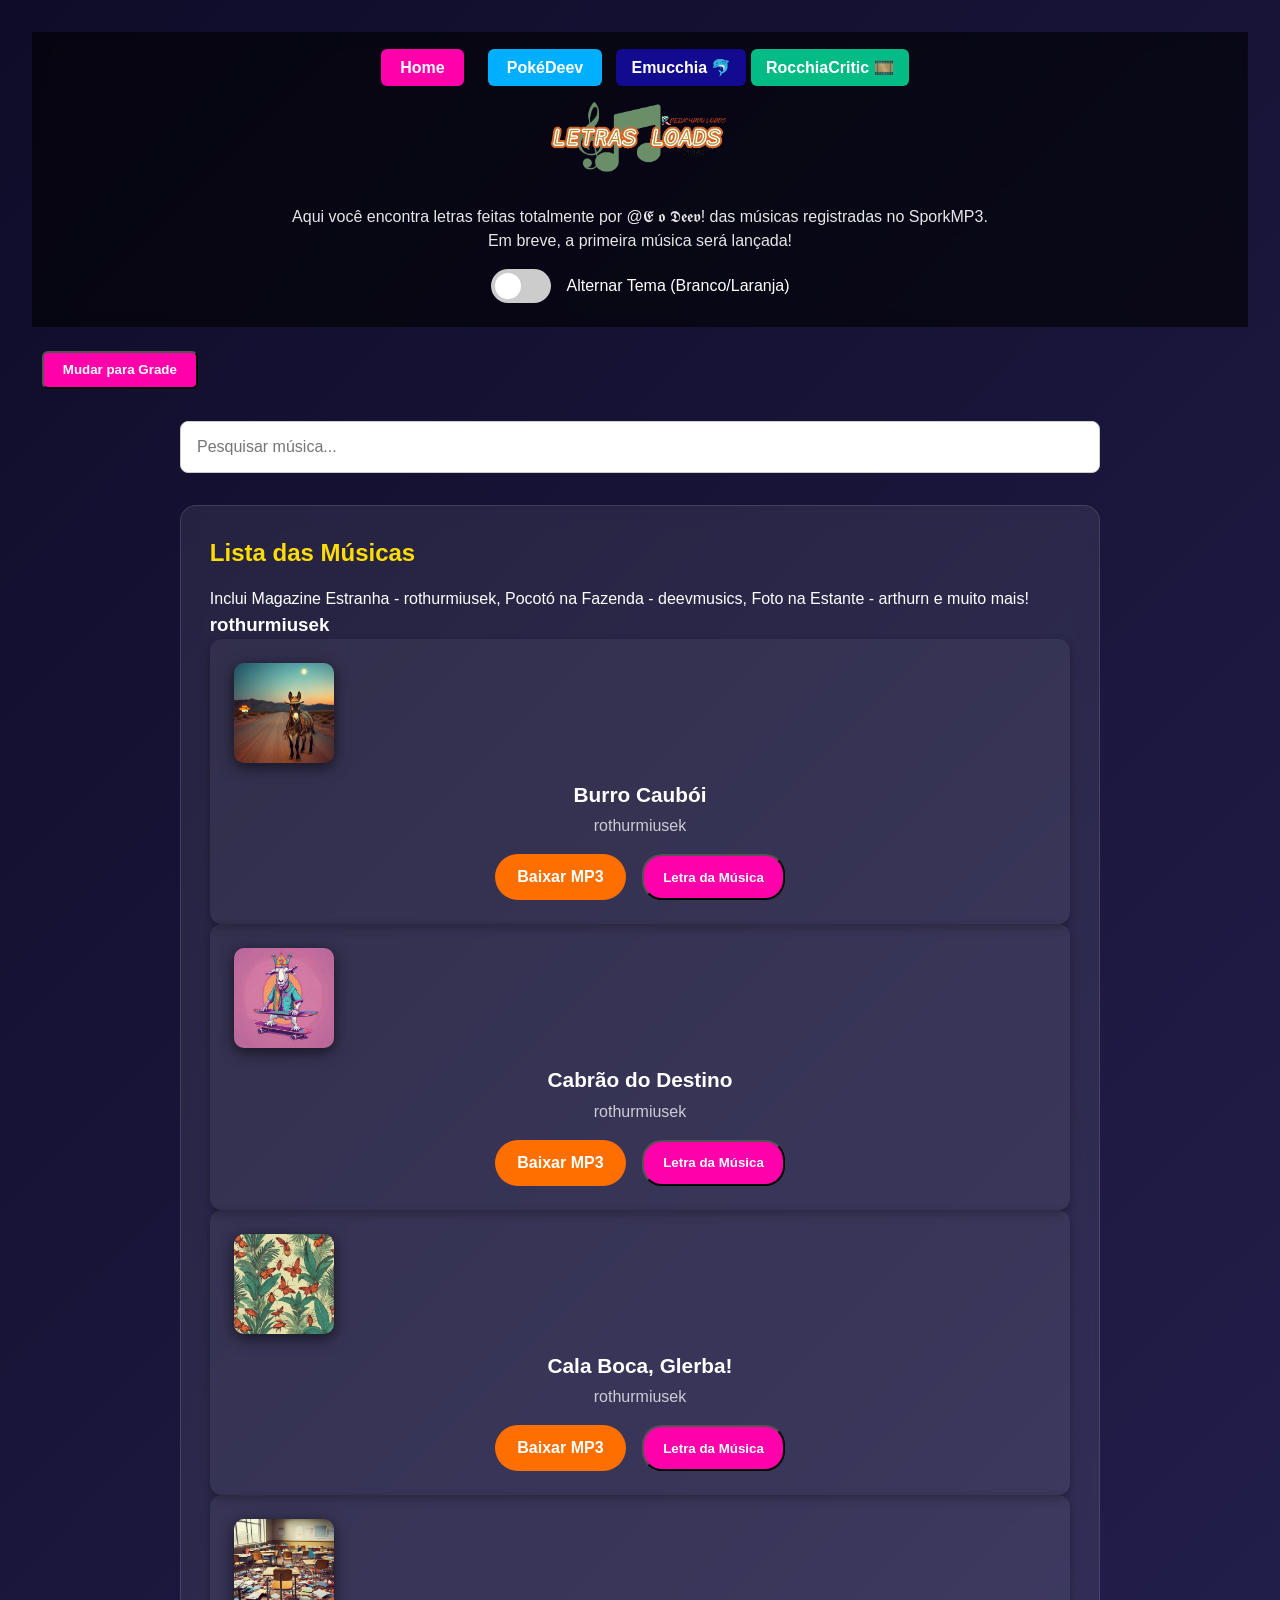
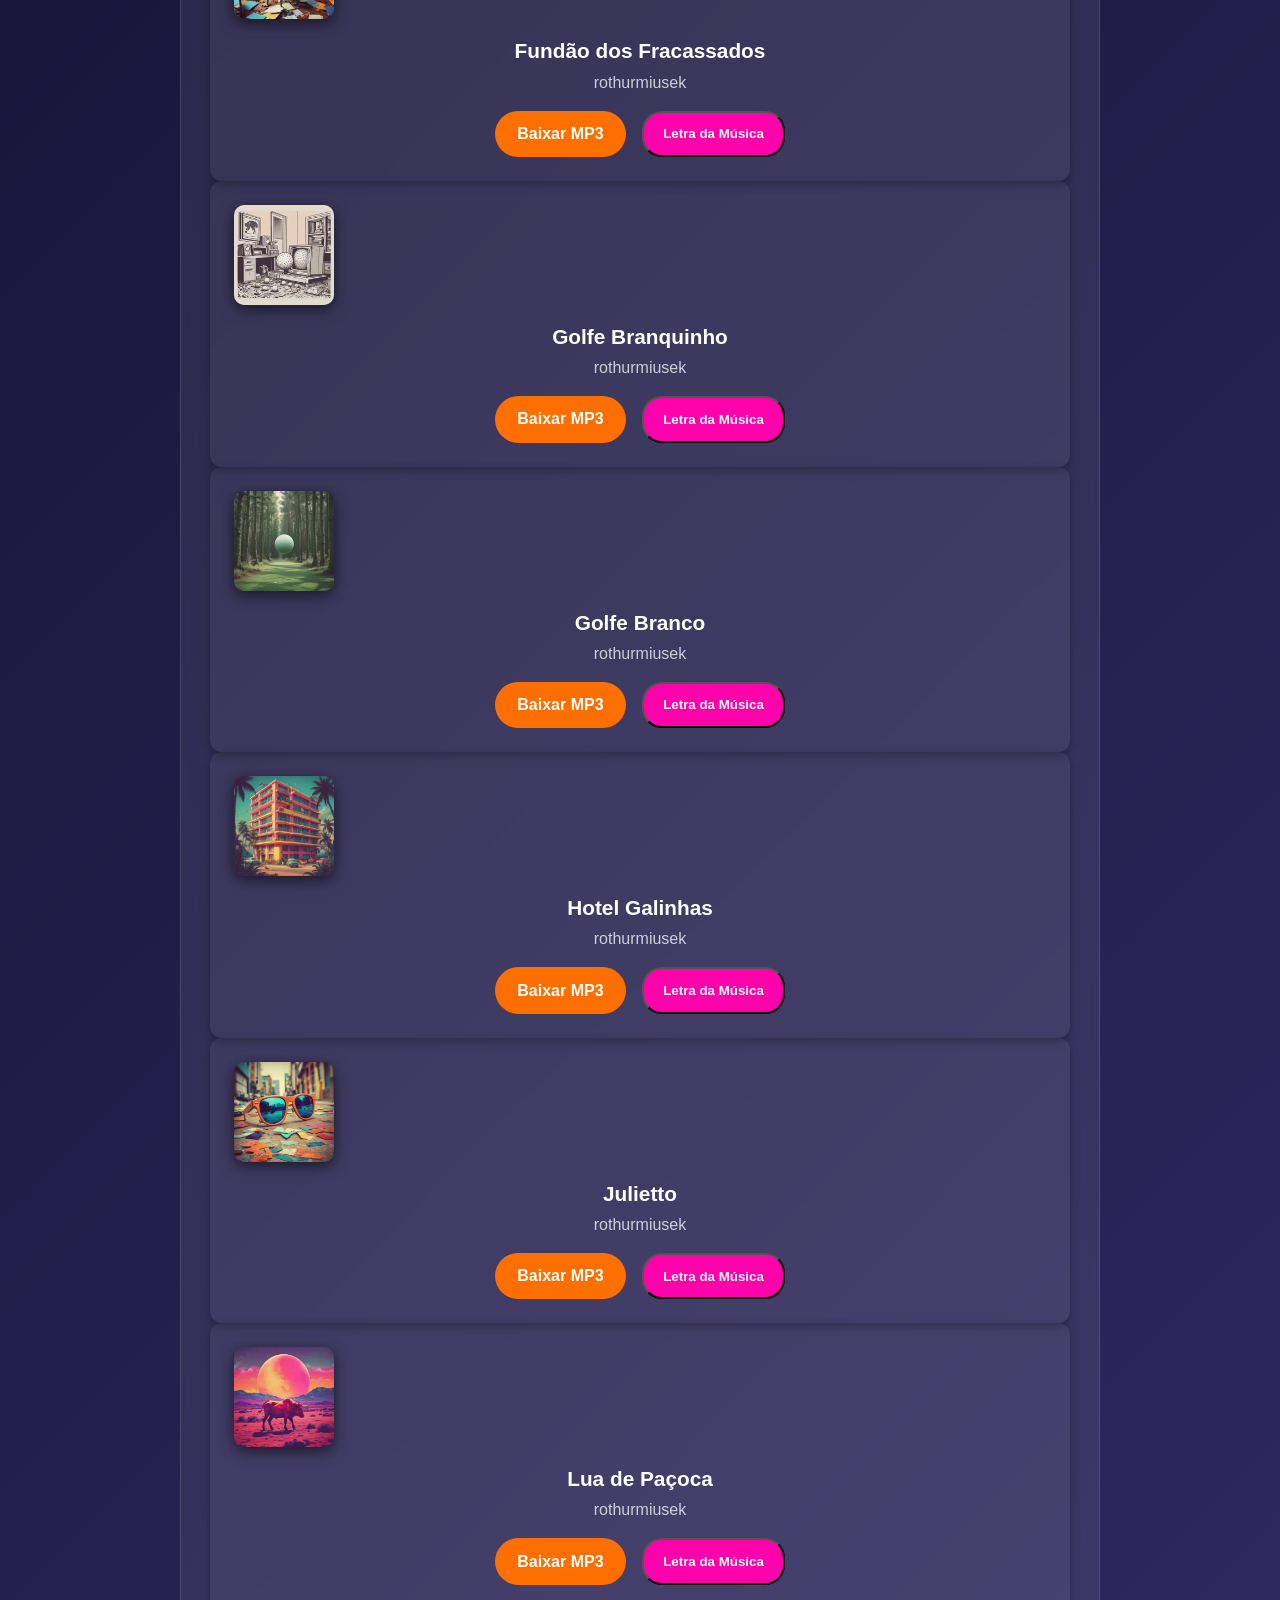
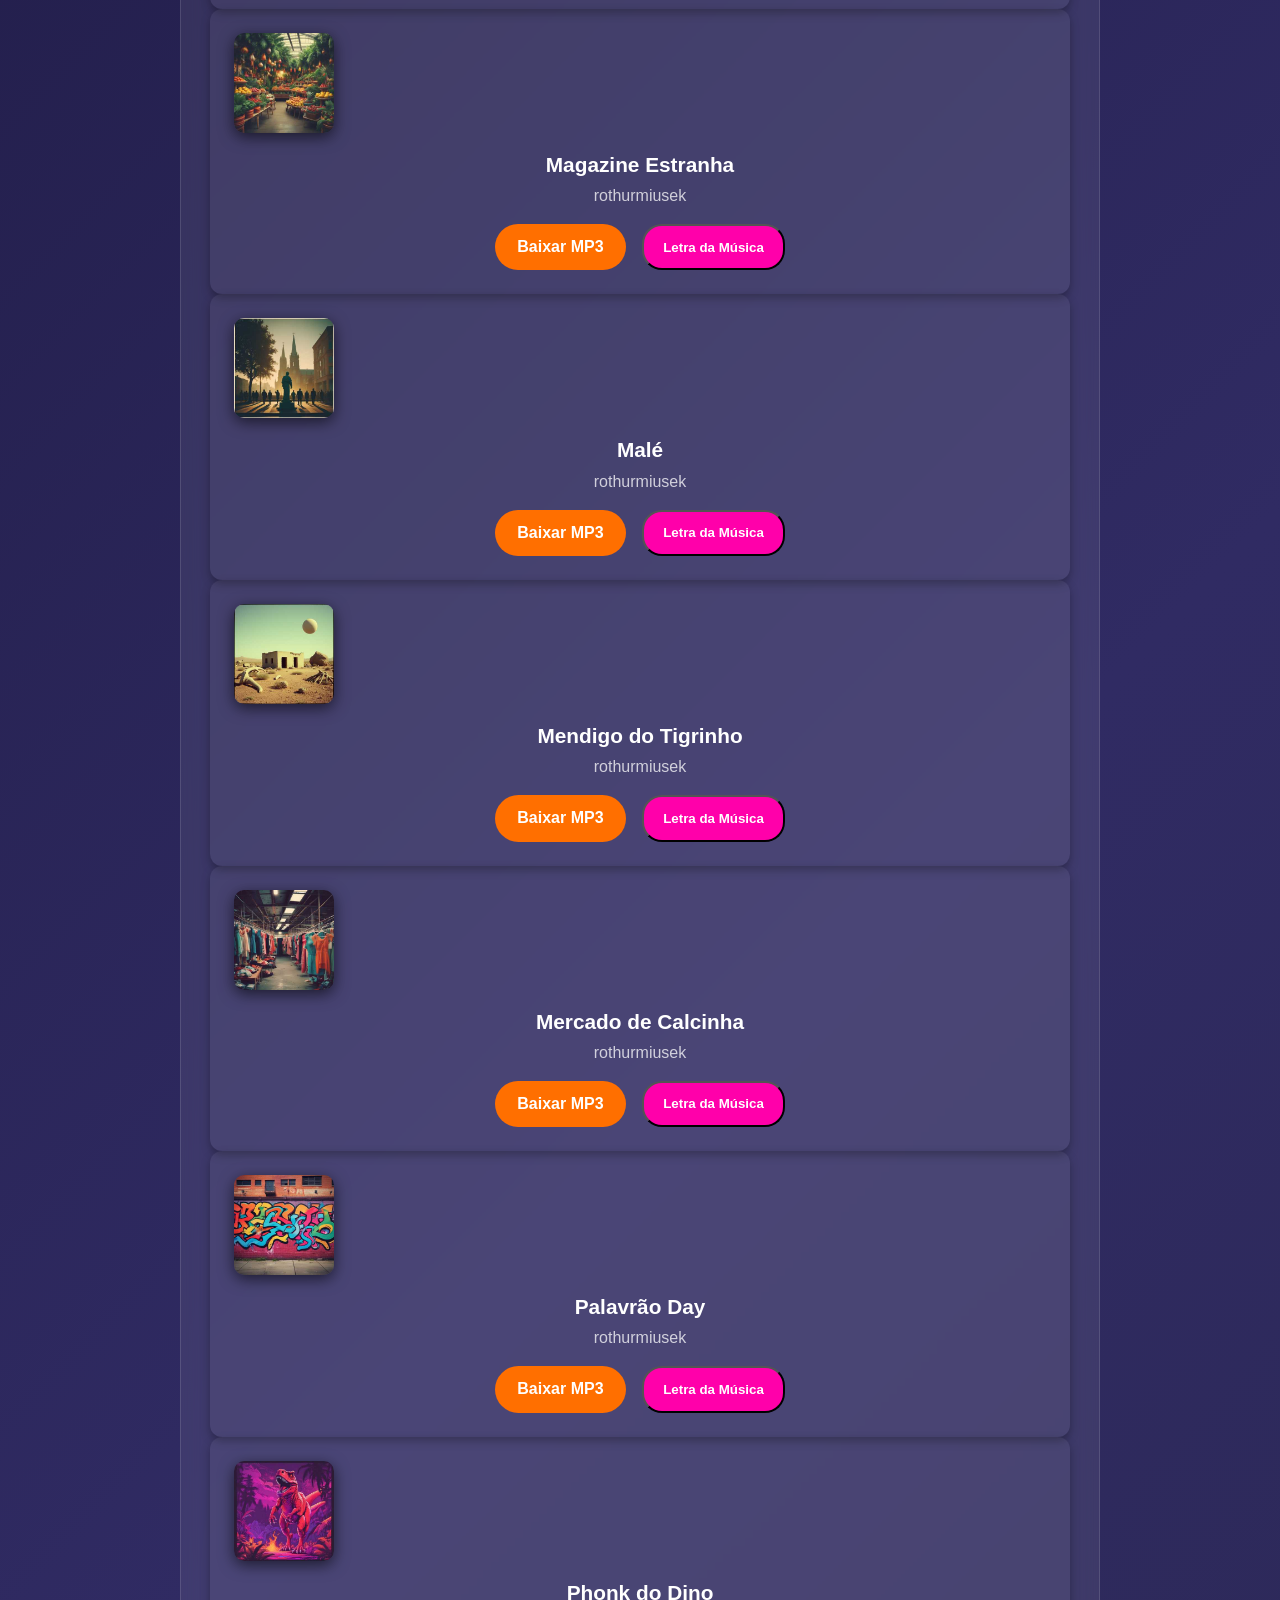
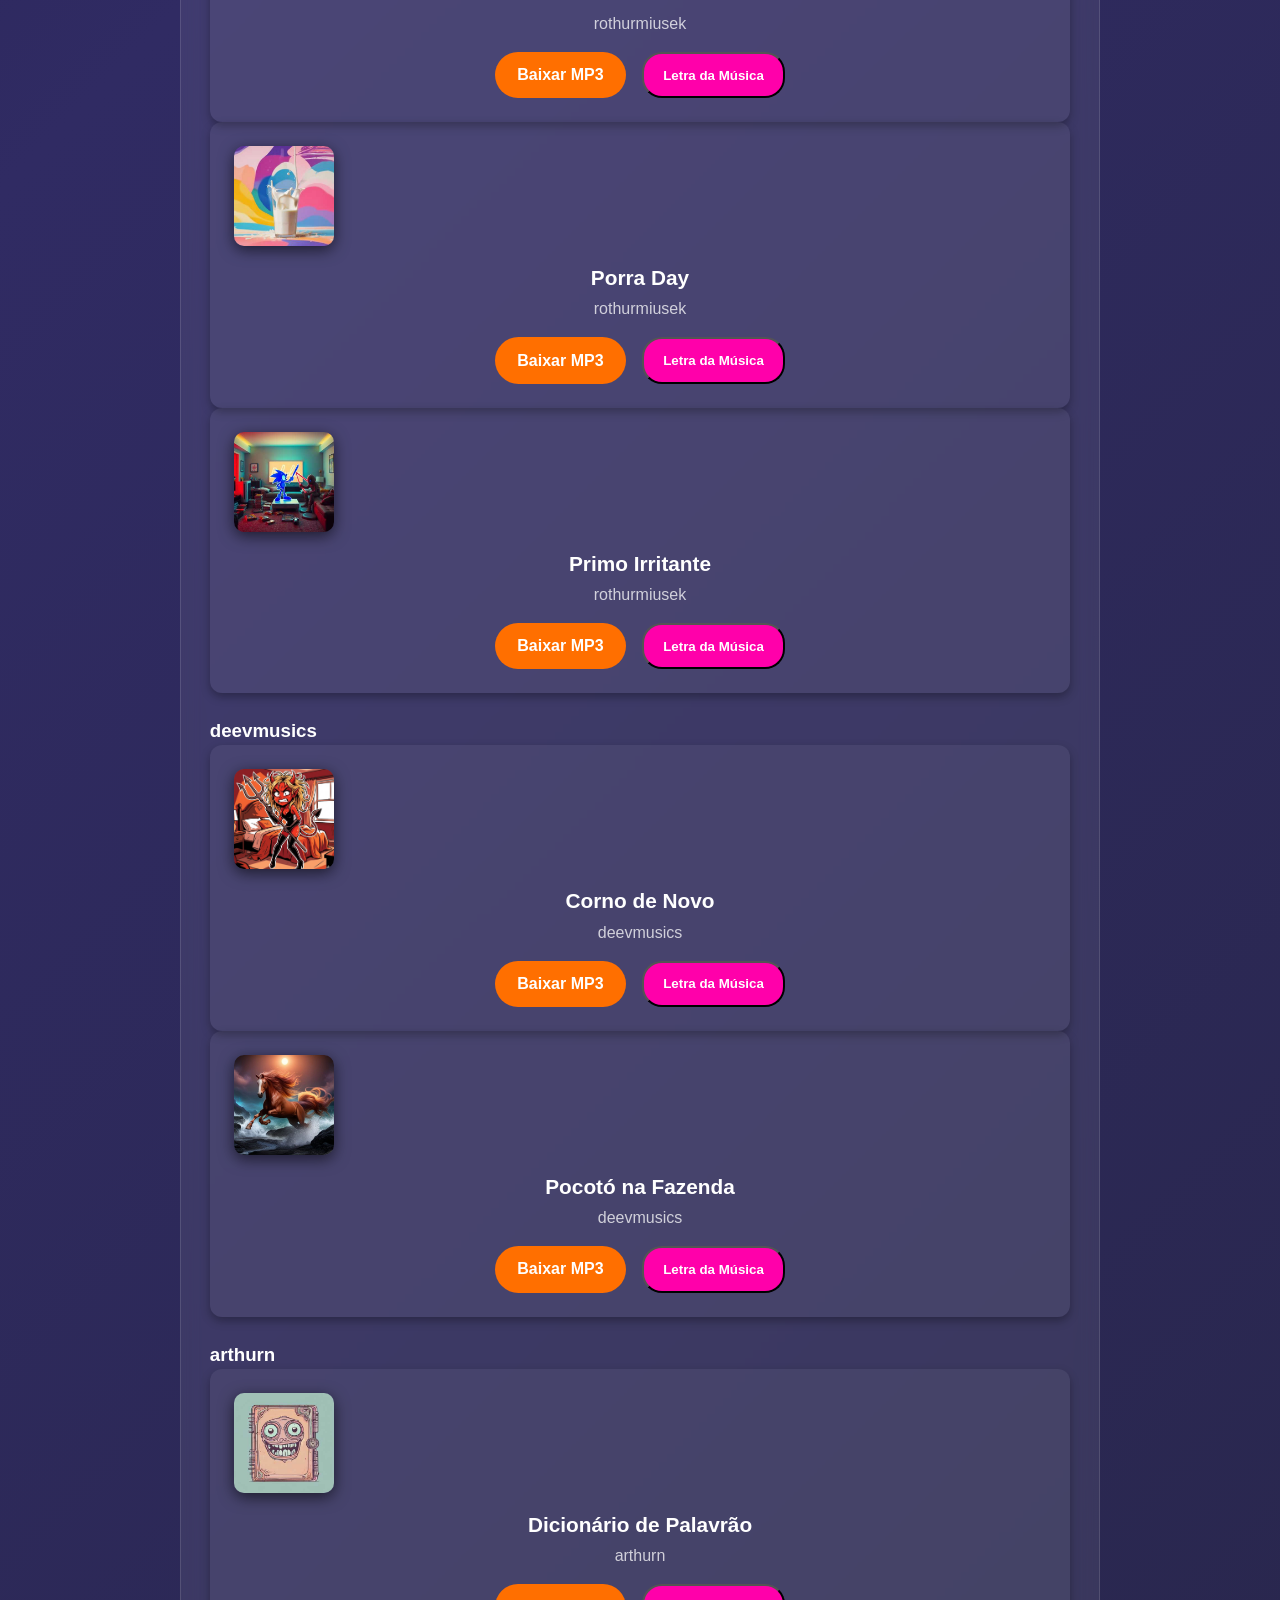
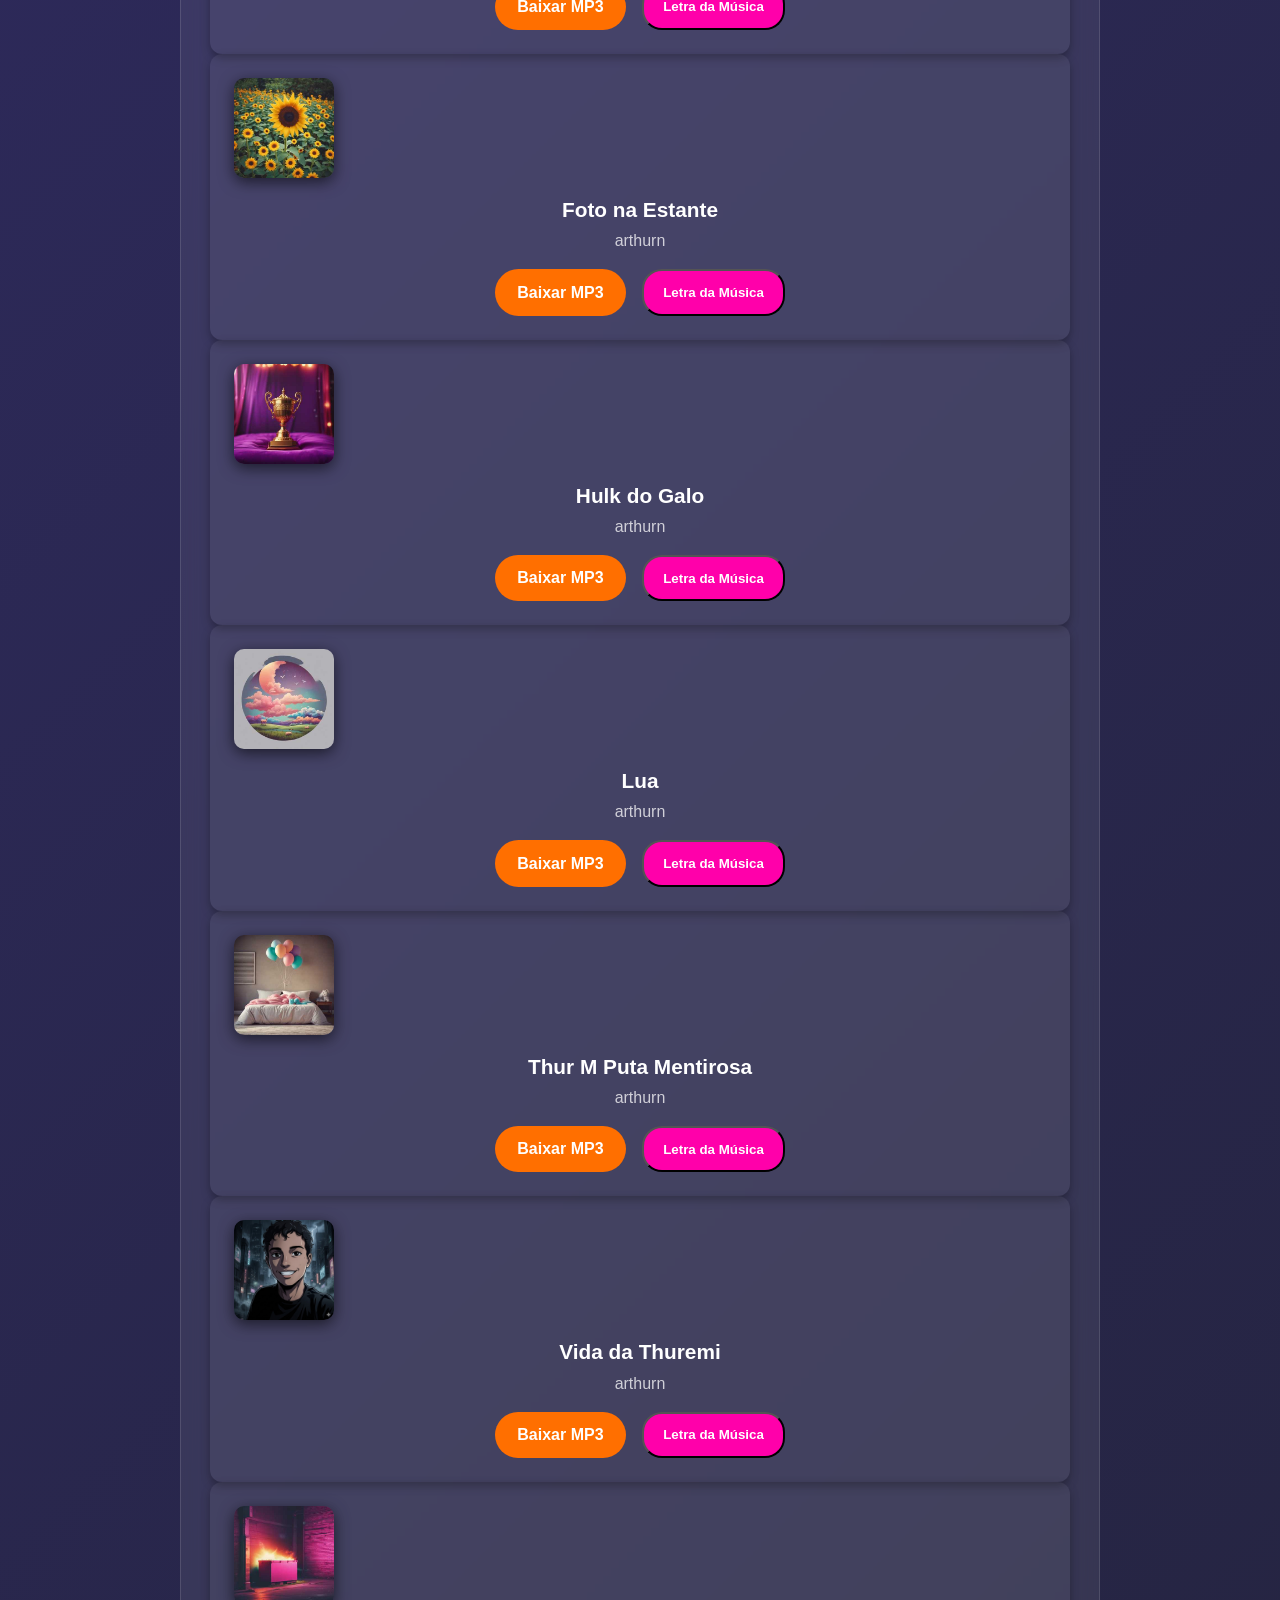
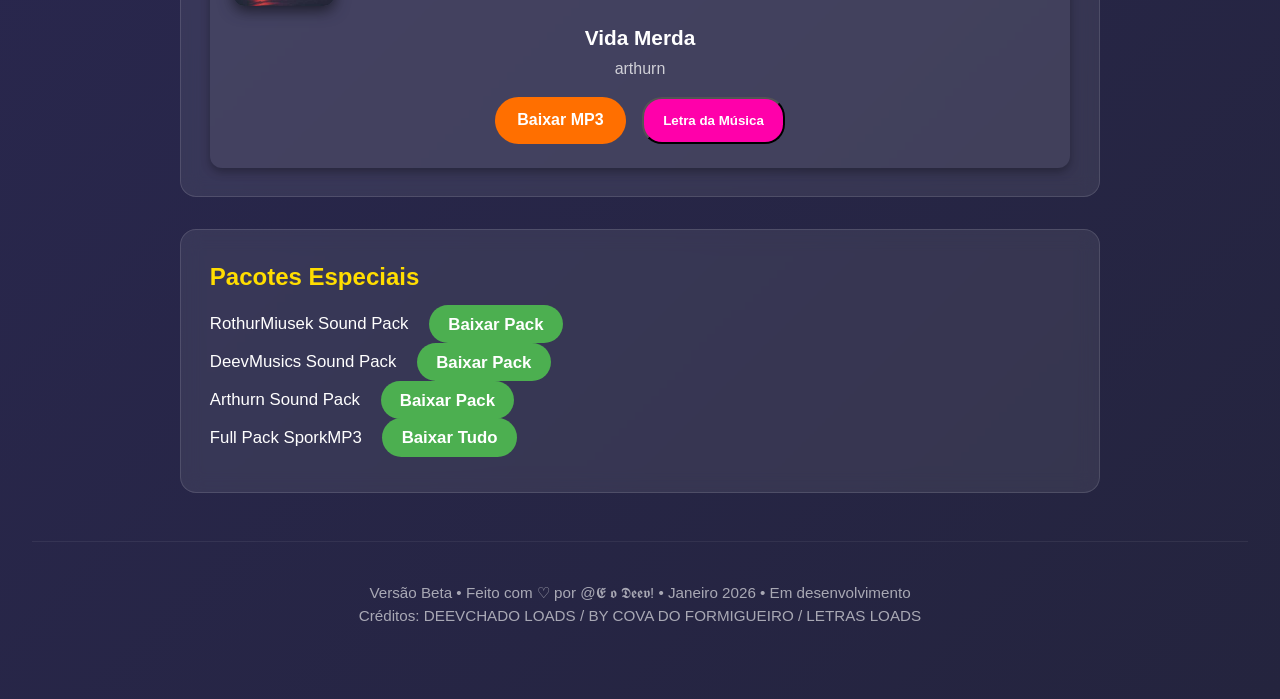
<file: letras/letras.html>
<!DOCTYPE html>
<html lang="pt-br">
<head>
  <meta charset="UTF-8" />
  <meta name="viewport" content="width=device-width, initial-scale=1.0"/>
  <title>Canal Letras • Versão Beta 2026</title>
  <link rel="stylesheet" href="styles.css">
</head>
<body>

<header>
  <div class="nav-buttons">
    <a href="../index.html" class="btn">Home</a>
    <a href="C:\Users\CLIENTE\Downloads\deevchadoloads\pokedeev.html" class="poke-btn">PokéDeev</a>
    <a href="C:\Users\CLIENTE\Downloads\deevchadoloads\emucchia.html" class="emucchia-btn">Emucchia 🐬</a>
    <a href="C:\Users\CLIENTE\Downloads\deevchadoloads\rocchiacritic.html" class="rc-btn">RocchiaCritic 🎞️</a>
  </div>
  <img src="../assets/logos/logo-letras.png" alt="Logo Letras Loads" class="logo">
  <h1></h1>
  <p>Aqui você encontra letras feitas totalmente por @𝕰́ 𝖔 𝕯𝖊𝖊𝖛! das músicas registradas no SporkMP3. Em breve, a primeira música será lançada!</p>
  <div class="theme-toggle">
    <label class="switch">
      <input type="checkbox" id="theme-switch">
      <span class="slider"></span>
    </label>
    <span>Alternar Tema (Branco/Laranja)</span>
  </div>
</header>

<div class="layout-toggle">
  <button id="toggle-layout" class="btn">Mudar para Grade</button>
</div>

<main class="container">
  <div class="search-bar">
    <input type="text" id="search-input" placeholder="Pesquisar música...">
  </div>

  <section class="card" id="musicas-section">
    <h2>Lista das Músicas</h2>
    <p>Inclui Magazine Estranha - rothurmiusek, Pocotó na Fazenda - deevmusics, Foto na Estante - arthurn e muito mais!</p>
    <div class="track-list" id="track-list">
      <!-- As faixas serão inseridas via JavaScript -->
    </div>
  </section>

  <section class="card" id="packs-section">
    <h2>Pacotes Especiais</h2>
    <ul>
      <li>RothurMiusek Sound Pack <a href="https://drive.google.com/file/d/1ZKLhK-z6BBni1OcJ6zSygm1N2unZLDYi/view?usp=sharing" class="download-btn">Baixar Pack</a></li>
      <li>DeevMusics Sound Pack <a href="https://drive.google.com/file/d/16AJ5Xa1X5ekGiNQ5pEstFqiEO_zXoNDa/view?usp=sharing" class="download-btn">Baixar Pack</a></li>
      <li>Arthurn Sound Pack <a href="https://drive.google.com/file/d/1F5wMYDXGHWBZYVH1w7AiFZrdLVyDt5zx/view?usp=sharing" class="download-btn">Baixar Pack</a></li>
      <li>Full Pack SporkMP3 <a href="https://drive.google.com/file/d/1PT-mWmf6pnLeLt1lULsY9rOdNF9Wgqxu/view?usp=sharing" class="download-btn">Baixar Tudo</a></li>
    </ul>
  </section>
</main>

<footer>
  Versão Beta • Feito com ♡ por @𝕰́ 𝖔 𝕯𝖊𝖊𝖛! • Janeiro 2026 • Em desenvolvimento <br>
  Créditos: DEEVCHADO LOADS / BY COVA DO FORMIGUEIRO / LETRAS LOADS
</footer>

<script src="letras.js"></script>
<script src="script.js"></script>
</body>
</html>
</file>
<file: letras/styles.css>
* {
  margin: 0;
  padding: 0;
  box-sizing: border-box;
}

body {
  font-family: 'Segoe UI', sans-serif;
  background: linear-gradient(135deg, #0f0c29, #302b63, #24243e);
  color: white;
  min-height: 100vh;
  line-height: 1.5;
  transition: background 0.3s, color 0.3s;
  margin: 2rem;
}

body.theme-white {
  background: #ffffff;
  color: #000000;
}

body.theme-orange {
  background: #ff9800;
  color: #000000;
}

header {
  background: rgba(0,0,0,0.6);
  padding: 1.5rem 1rem;
  text-align: center;
  backdrop-filter: blur(8px);
  transition: background 0.3s;
  margin-bottom: 1.5rem;
}

.logo {
  max-width: 180px;
  margin-bottom: 1rem;
}

.nav-buttons {
  margin-bottom: 1rem;
}

.btn, .poke-btn {
  padding: 0.6rem 1.2rem;
  color: white;
  text-decoration: none;
  border-radius: 6px;
  margin: 0 0.6rem;
  font-weight: bold;
  transition: all 0.2s;
}

.btn {
  background: #ff00aa;
}

.poke-btn {
  background: #00afff;
}

.emucchia-btn {
    background-color: #120a8f;
    color: white;
    padding: 10px 15px;
    border-radius: 6px;
    text-decoration: none;
    font-weight: bold;
    transition: background 0.3s;
}

.rc-btn {
    background-color: #03bb85;
    color: white;
    padding: 10px 15px;
    border-radius: 6px;
    text-decoration: none;
    font-weight: bold;
    transition: background 0.3s;
}


.btn:hover, .poke-btn:hover {
  opacity: 0.9;
  transform: translateY(-2px);
}

.theme-toggle {
  margin-top: 1rem;
  display: flex;
  align-items: center;
  justify-content: center;
  gap: 1rem;
}

/* ... (o resto do CSS permanece igual ao que você enviou, incluindo .lyrics-modal, .track-list.grid, etc.) ... */

/* Adição pequena para packs */
#packs-section ul li {
  margin: 0.8rem 0;
}

#packs-section .download-btn {
  margin-left: 1rem;
  background: #4caf50;
}

#packs-section .download-btn:hover {
  background: #388e3c;
}

.switch {
  position: relative;
  display: inline-block;
  width: 60px;
  height: 34px;
}

.switch input {
  opacity: 0;
  width: 0;
  height: 0;
}

.slider {
  position: absolute;
  cursor: pointer;
  top: 0;
  left: 0;
  right: 0;
  bottom: 0;
  background-color: #ccc;
  transition: .4s;
  border-radius: 34px;
}

.slider:before {
  position: absolute;
  content: "";
  height: 26px;
  width: 26px;
  left: 4px;
  bottom: 4px;
  background-color: white;
  transition: .4s;
  border-radius: 50%;
}

input:checked + .slider {
  background-color: #ff9800;
}

input:checked + .slider:before {
  transform: translateX(26px);
}

h1 {
  font-size: 2.6rem;
  letter-spacing: 2px;
  text-shadow: 0 0 15px #ff00aa;
  margin-bottom: 0.5rem;
}

header p {
  opacity: 0.9;
  max-width: 700px;
  margin: 0 auto;
}

.container {
  max-width: 960px;
  margin: 2rem auto;
  padding: 0 20px;
}

.card {
  background: rgba(255,255,255,0.08);
  border-radius: 16px;
  padding: 1.8rem;
  margin-bottom: 2rem;
  backdrop-filter: blur(10px);
  border: 1px solid rgba(255,255,255,0.12);
  transition: all 0.25s ease, background 0.3s;
}

body.theme-white .card {
  background: rgba(0,0,0,0.08);
  border-color: rgba(0,0,0,0.12);
}

body.theme-orange .card {
  background: rgba(255,255,255,0.2);
  border-color: rgba(255,255,255,0.3);
}

.card:hover {
  transform: translateY(-6px);
  box-shadow: 0 20px 40px rgba(0,0,0,0.5);
}

h2 {
  margin-bottom: 1rem;
  color: #ffdd00;
}

body.theme-white h2, body.theme-orange h2 {
  color: #ff5722;
}

.search-bar {
  margin-bottom: 2rem;
}

#search-input {
  width: 100%;
  padding: 1rem;
  border-radius: 8px;
  border: 1px solid #ccc;
  font-size: 1rem;
  transition: border 0.3s;
}

body.theme-white #search-input {
  border-color: #000;
}

body.theme-orange #search-input {
  border-color: #fff;
}

.track-list {
  display: flex;
  flex-direction: column;
  gap: 1.5rem; /* Blocos separados */
}

.track {
  display: flex;
  flex-direction: column;
  background: rgba(255,255,255,0.05);
  border-radius: 12px;
  padding: 1.5rem;
  transition: all 0.2s;
  box-shadow: 0 4px 10px rgba(0,0,0,0.3);
}

.track:hover {
  background: rgba(255,255,255,0.12);
}

.cover {
  width: 100px;
  height: 100px;
  border-radius: 10px;
  object-fit: cover;
  box-shadow: 0 4px 15px rgba(0,0,0,0.6);
  margin-bottom: 1rem;
}

.info {
  text-align: center;
  margin-bottom: 1rem;
}

.info h3 {
  margin: 0;
  font-size: 1.3rem;
}

.info p {
  margin: 4px 0 0;
  opacity: 0.75;
  font-size: 1rem;
}

.audio-player {
  margin: 1rem 0;
  text-align: center;
}

.action-buttons {
  display: flex;
  justify-content: center;
  gap: 1rem;
}

.download-btn, .lyrics-btn {
  padding: 0.6rem 1.2rem;
  background: #ff00aa;
  color: white;
  text-decoration: none;
  border-radius: 20px;
  font-weight: bold;
  transition: 0.2s;
  cursor: pointer;
}

.download-btn:hover, .lyrics-btn:hover {
  background: #cc0088;
}

.lyrics {
  display: none;
  margin-top: 1rem;
  padding: 1rem;
  background: rgba(0,0,0,0.3);
  border-radius: 8px;
  white-space: pre-wrap;
}

body.theme-white .lyrics {
  background: rgba(0,0,0,0.1);
}

body.theme-orange .lyrics {
  background: rgba(255,255,255,0.3);
}

.volume-list,
.card ul {
  list-style: none;
  padding-left: 0;
}

.volume-list li,
.card ul li {
  margin-bottom: 0.8rem;
  font-size: 1.05rem;
}

footer {
  text-align: center;
  padding: 2.5rem 1rem;
  opacity: 0.6;
  font-size: 0.95rem;
  border-top: 1px solid rgba(255,255,255,0.1);
  margin-top: 3rem;
  transition: border 0.3s;
}

body.theme-white footer {
  border-color: rgba(0,0,0,0.1);
}

body.theme-orange footer {
  border-color: rgba(255,255,255,0.3);
}

/* Responsividade básica */
@media (max-width: 600px) {
  h1 { font-size: 2.1rem; }
  .track { padding: 1rem; }
  .cover { width: 80px; height: 80px; }
  .action-buttons { flex-direction: column; }
}

.lyrics-modal {
  position: fixed;
  inset: 0;
  background: rgba(0,0,0,0.7);
  display: flex;
  align-items: center;
  justify-content: center;
  z-index: 1000;
}

.lyrics-content {
  background: #1e1e2e;
  color: #e0e0ff;
  max-width: 700px;
  max-height: 85vh;
  width: 90%;
  padding: 2rem;
  border-radius: 16px;
  position: relative;
  overflow-y: auto;
  box-shadow: 0 10px 40px rgba(0,0,0,0.6);
}

.theme-white .lyrics-content {
  background: #f8f8ff;
  color: #111;
}

.theme-orange .lyrics-content {
  background: #fff3e0;
  color: #222;
}

.close-modal {
  position: absolute;
  top: 10px;
  right: 15px;
  background: none;
  border: none;
  font-size: 2rem;
  color: #ff5555;
  cursor: pointer;
}

.lyrics-text {
  white-space: pre-line;
  line-height: 1.6;
  font-size: 1.1rem;
}

.track-list {
  display: flex;
  flex-direction: column;
  gap: 1.5rem;
  transition: all 0.4s ease;
}

.track-list.grid {
  display: grid;
  grid-template-columns: repeat(auto-fill, minmax(280px, 1fr));
  gap: 1.5rem;
}

.track-list.grid .track {
  flex-direction: column;
  text-align: center;
  padding: 1rem;
  border: 1px solid rgba(255,255,255,0.15);
  background: rgba(255,255,255,0.04);
}

.track-list.grid .cover {
  margin: 0 auto 1rem;
  width: 120px;
  height: 120px;
}

.track-list.grid .info {
  margin-bottom: 0.8rem;
}

.track-list.grid .audio-player,
.track-list.grid .action-buttons {
  margin-top: 0.8rem;
}

.mega-btn {
  background: #ff6f00 !important; /* cor laranja do Mega */
  color: white !important;
  border: none;
  padding: 0.7rem 1.4rem !important;
  border-radius: 25px !important;
  font-weight: bold !important;
  text-decoration: none !important;
  transition: all 0.2s !important;
}

.mega-btn:hover {
  background: #e65100 !important;
  transform: scale(1.05) !important;
}
</file>
